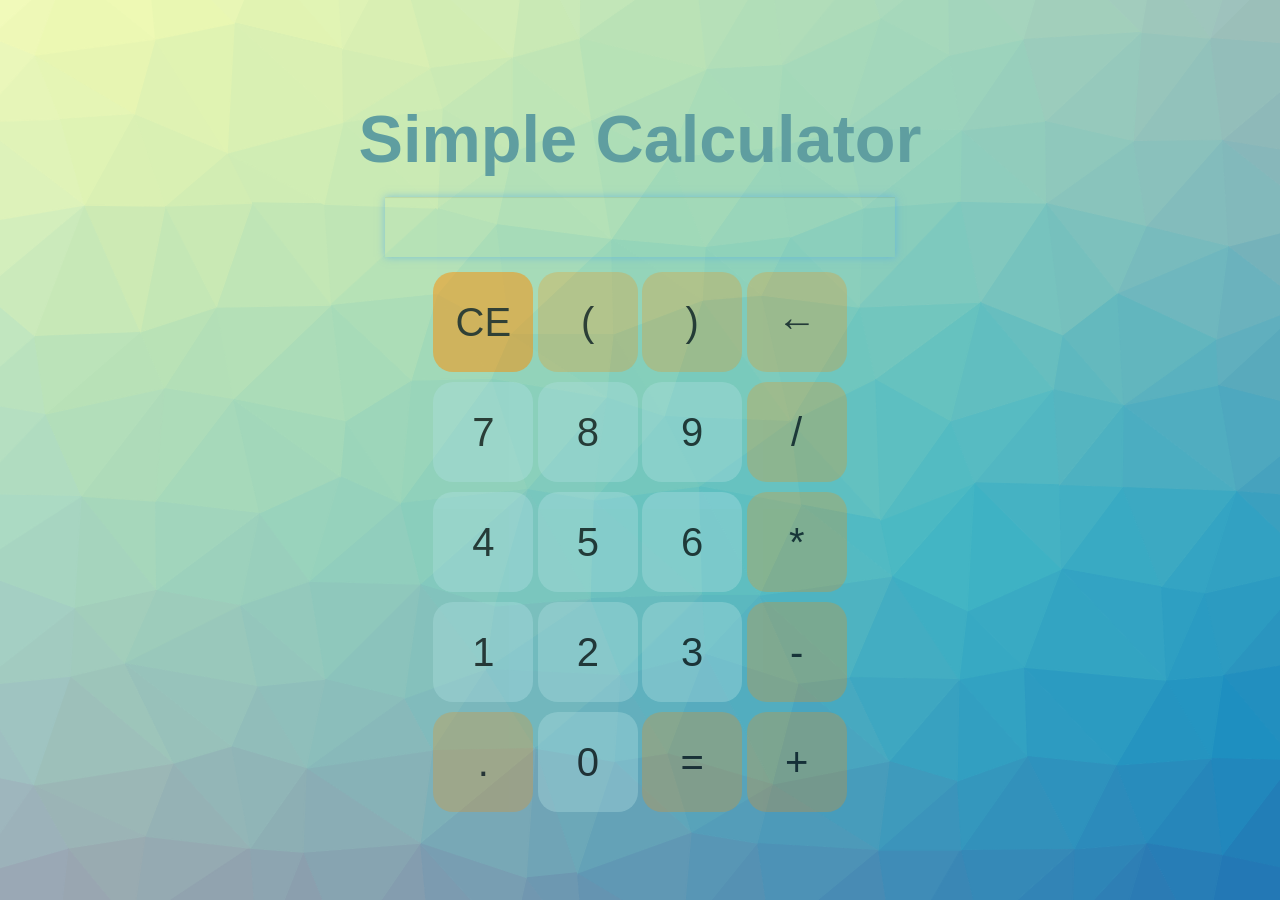
<file: Calculator/calculator.html>
<!DOCTYPE html>
<html lang="zh-cn">
<head>
  <meta charset="UTF-8">
  <meta name="viewport" content="width=device-width, initial-scale=1.0">
  <meta http-equiv="X-UA-Compatible" content="ie=edge">
  <title>Simple Calculator</title>
  <link rel="stylesheet" href="style.css">
  <script src="calculator.js"></script>
</head>
<body>
  <div id="whole">  
    <h1>Simple Calculator</h1>
    <div id="calculator">
      <div id="container"><p id="display"></p></div>
      <button class="func" value="CE">CE</button>
      <button class="func" value="(">(</button>
      <button class="func" value=")">)</button>
      <button class="func" value="del">←</button><br/>
      <button class="digit" value="7">7</button>
      <button class="digit" value="8">8</button>
      <button class="digit" value="9">9</button>
      <button class="func" value="/">/</button><br/>
      <button class="digit" value="4">4</button>
      <button class="digit" value="5">5</button>
      <button class="digit" value="6">6</button>
      <button class="func" value="*">*</button><br/>
      <button class="digit" value="1">1</button>
      <button class="digit" value="2">2</button>
      <button class="digit" value="3">3</button>
      <button class="func" value="-">-</button><br/>
      <button class="func" value=".">.</button>
      <button class="digit" value="0">0</button>
      <button class="func" value="=">=</button>
      <button class="func" value="+">+</button><br/>
    </div>
  </div>
</body>
</html>
</file>
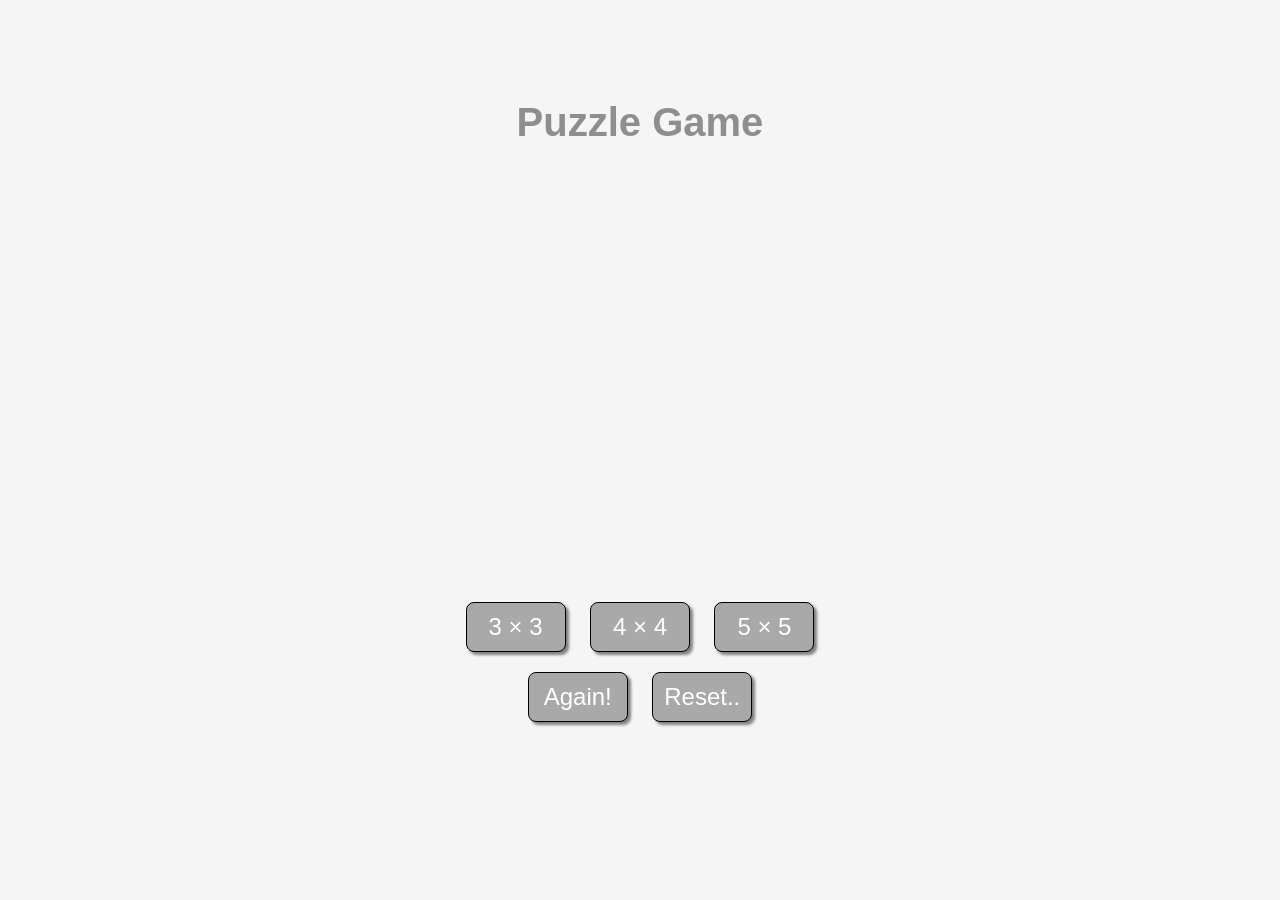
<file: puzzle/puzzle.html>
<!DOCTYPE html>
<html lang="en">

<head>
  <meta charset="UTF-8">
  <meta name="viewport" content="width=device-width, initial-scale=1.0">
  <meta http-equiv="X-UA-Compatible" content="ie=edge">
  <link rel="stylesheet" href="puzzle.css">
  <script src="http://ajax.aspnetcdn.com/ajax/jQuery/jquery-1.8.0.js"></script>
  <script src="puzzle.js"></script>
  <title>Puzzle!</title>
</head>

<body>
  <h1>Puzzle Game</h1>
  <div id="puzzle">
  </div>
  <div id="msg" class="hide">Win!</div>
  <button id="to3" class="size">3 × 3</button>
  <button id="to4" class="size">4 × 4</button>
  <button id="to5" class="size">5 × 5</button>
  <br/>
  <button id="again">Again!</button>
  <button id="reset">Reset..</button>
</body>

</html>
</file>
<file: Calculator/style.css>
body {
  font-family: 'Comic Sans MS', cursive, sans-serif;
  background-image: url("pattern.png");
  overflow-x: hidden; /*去除了水平上的滚动条*/
}

h1 {
  font-size: 50pt;
  margin-bottom: 20px;
  color: cadetblue;
}

div{
  text-align: center;
}

#whole {
  margin-left: auto;
  margin-right: auto;
  margin-top: 8%;
  width: 1000px;
}

#display {
  height: 30px;
  margin-left: auto;
  margin-right: auto;
  margin-bottom: 0px;
  margin-top: 0px;
  font-size: 25pt;
  text-align: right;
  word-wrap: break-word;
}

#container {
  padding: 5px;
  margin-bottom: 10px;
  margin-left: auto;
  margin-right: auto;
  min-height: 50px;
  width: 500px;
  border-color: rgba(82, 168, 236, 0.8);
  box-shadow: inset 0 1px 1px rgba(0,0,0,.075), 0 0 8px rgba(82,168,236,.6);
  overflow: -webkit-paged-y; /*这个在chrome下才有效。。我也不知道是什么操作，搜都搜不到*/
}

.displayError{
  color: rgb(255, 0, 0);
  opacity: 0.5;
}

button[value="CE"] {
  background-color: rgba(255, 141, 0, 0.7);
}

button {
  width: 100px;
  height: 100px;
  margin-top: 5px;
  margin-bottom: 5px;
  font-size: 30pt;
  font-family: inherit;
  border-radius: 20%;
  opacity: 0.7;
  outline: none;
  border: none;
  -webkit-transition: all 0.1s 0.05s;
  -moz-transition: all 0.1s 0.05s;
  -o-transition: all 0.1s 0.05s;
  transition: all 0.1s 0.05s;
}

button:hover {
  opacity: 1;
  -webkit-transition: all 0.1s 0s;
  -moz-transition: all 0.1s 0s;
  -o-transition: all 0.1s 0s;
  transition: all 0.1s 0s;
}

.digit {
  background-color: rgba(178, 225, 228, 0.5);
}

.digit:hover {
  background-color: rgba(178, 225, 228, 0.7);
}

.func {
  background-color: rgba(255, 141, 0, 0.35);
}

.func:hover {
  background-color: rgba(255, 141, 0, 0.6);
}

.digit:active {
  background-color: rgba(178, 225, 228, 1);
}

.func:active {
  background-color: rgba(255, 141, 0, 0.8);
}

button[value="CE"]:hover {
 background-color: rgba(255, 141, 0, 0.7);
}

button[value="CE"]:active {
  background-color: rgba(255, 141, 0, 0.9);
}
</file>
<file: puzzle/puzzle.css>
/*再也不想写非侵入式代码了*/
body {
  margin-left: auto;
  margin-right: auto;
  margin-top: 100px;
  min-width: 800px;
  text-align: center;
  font-family: 'Comic Sans MS', cursive, sans-serif;
  background-color: #f5f5f5;
}

h1 {
  font-size: 30pt;
  color: #8e8e8e;
}

button {
  background-color: darkgray;
  width: 100px;
  height: 50px;
  font-size: 18pt;
  color: white;
  border: 1px solid black;
  box-shadow: 3px 3px 3px gray;
  margin: 10px; 
  border-radius: 8px;
}

button:hover {
  background-color: gray;
}

button:focus {
  outline: none;
}

button:active {
  box-shadow: -3px -3px 3px gray;
}

#puzzle {
  position: relative;
  margin-left: auto;
  margin-right: auto;
  width: 370px;
  height: 370px;
}

#msg {
  font-size: 20pt;
  line-height: 50px;
  -webkit-transition: all 0.3s;
  -moz-transition: all 0.3s;
  -o-transition: all 0.3s;
  transition: all 0.3s;
}

.show {
  opacity: 1;
}

.hide {
  opacity: 0;
}

#puzzle div {
  background-image: url("pic/picture.png");
  background-repeat: no-repeat;
}

/*4×4*/

.img4 {
  position: absolute;
  width: 88px;
  height: 88px;
  padding: 0px;
  margin: 0px;
  border: 1px solid gray;
  -webkit-transition: left 0.5s, top 0.5s;
  -moz-transition: left 0.5s, top 0.5s;
  -o-transition: left 0.5s, top 0.5s;
  transition: left 0.5s, top 0.5s;
}

.img4:hover{
  z-index: 1;
  box-shadow:0px 0px 5px #000;
}

.p40 {
  left: 0px;
  top: 0px;
}

.p41 {
  left: 90px;
  top: 0px;
}

.p42 {
  left: 180px;
  top: 0px;
}

.p43 {
  left: 270px;
  top: 0px;
}

.p44 {
  left: 0px;
  top: 90px;
}

.p45 {
  left: 90px;
  top: 90px;
}

.p46 {
  left: 180px;
  top: 90px;
}

.p47 {
  left: 270px;
  top: 90px;
}

.p48 {
  left: 0px;
  top: 180px;
}

.p49 {
  left: 90px;
  top: 180px;
}

.p410 {
  left: 180px;
  top: 180px;
}

.p411 {
  left: 270px;
  top: 180px;
}

.p412 {
  left: 0px;
  top: 270px;
}

.p413 {
  left: 90px;
  top: 270px;
}

.p414 {
  left: 180px;
  top: 270px;
}

.p415 {
  left: 270px;
  top: 270px;
}

#no40 {
  background-position: 0px 0px;
}

#no41 {
  background-position: -88px 0px;
}

#no42 {
  background-position: -176px 0px;
}

#no43 {
  background-position: -264px 0px;
}

#no44 {
  background-position: 0px -88px;
}

#no45 {
  background-position: -88px -88px;
}

#no46 {
  background-position: -176px -88px;
}

#no47 {
  background-position: -264px -88px;
}

#no48 {
  background-position: 0px -176px;
}

#no49 {
  background-position: -88px -176px;
}

#no410 {
  background-position: -176px -176px;
}

#no411 {
  background-position: -264px -176px;
}

#no412 {
  background-position: 0px -264px;
}

#no413 {
  background-position: -88px -264px;
}

#no414 {
  background-position: -176px -264px;
}

#no415 {
  background-position: -264px -264px;
}

/*3×3*/

.img3 {
  position: absolute;
  width: 117px;
  height: 117px;
  padding: 0px;
  margin: 0px;
  border: 1px solid gray;
  -webkit-transition: left 0.5s, top 0.5s;
  -moz-transition: left 0.5s, top 0.5s;
  -o-transition: left 0.5s, top 0.5s;
  transition: left 0.5s, top 0.5s;
}

.img3:hover{
  z-index: 1;
  box-shadow:0px 0px 5px #000;
}

.p30 {
  left: 0px;
  top: 0px;
}

.p31 {
  left: 117px;
  top: 0px;
}

.p32 {
  left: 234px;
  top: 0px;
}

.p33 {
  left: 0px;
  top: 117px;
}

.p34 {
  left: 117px;
  top: 117px;
}

.p35 {
  left: 234px;
  top: 117px;
}

.p36 {
  left: 0px;
  top: 234px;
}

.p37 {
  left: 117px;
  top: 234px;
}

.p38 {
  left: 234px;
  top: 234px;
}

#no30 {
  background-position: 0px 0px;
}

#no31 {
  background-position: -117px 0px;
}

#no32 {
  background-position: -234px 0px;
}

#no33 {
  background-position: 0px -117px;
}

#no34 {
  background-position: -117px -117px;
}

#no35 {
  background-position: -234px -117px;
}

#no36 {
  background-position: 0px -234px;
}

#no37 {
  background-position: -117px -234px;
}

#no38 {
  background-position: -234px -234px;
}

/*5×5*/

.img5 {
  position: absolute;
  width: 70px;
  height: 70px;
  padding: 0px;
  margin: 0px;
  border: 1px solid gray;
  -webkit-transition: left 0.5s, top 0.5s;
  -moz-transition: left 0.5s, top 0.5s;
  -o-transition: left 0.5s, top 0.5s;
  transition: left 0.5s, top 0.5s;
}

.img5:hover {
  z-index: 1;
  box-shadow:0px 0px 5px #000;
}

.p50 {
  left: 0px;
  top: 0px;
}

.p51 {
  left: 70px;
  top: 0px;
}

.p52 {
  left: 140px;
  top: 0px;
}

.p53 {
  left: 210px;
  top: 0px;
}

.p54 {
  left: 280px;
  top: 0px;
}

.p55 {
  left: 0px;
  top: 70px;
}

.p56 {
  left: 70px;
  top: 70px;
}

.p57 {
  left: 140px;
  top: 70px;
}

.p58 {
  left: 210px;
  top: 70px;
}

.p59 {
  left: 280px;
  top: 70px;
}

.p510 {
  left: 0px;
  top: 140px;
}

.p511 {
  left: 70px;
  top: 140px;
}

.p512 {
  left: 140px;
  top: 140px;
}

.p513 {
  left: 210px;
  top: 140px;
}

.p514 {
  left: 280px;
  top: 140px;
}

.p515 {
  left: 0px;
  top: 210px;
}

.p516 {
  left: 70px;
  top: 210px;
}

.p517 {
  left: 140px;
  top: 210px;
}

.p518 {
  left: 210px;
  top: 210px;
}

.p519 {
  left: 280px;
  top: 210px;
}

.p520 {
  left: 0px;
  top: 280px;
}

.p521 {
  left: 70px;
  top: 280px;
}

.p522 {
  left: 140px;
  top: 280px;
}

.p523 {
  left: 210px;
  top: 280px;
}

.p524 {
  left: 280px;
  top: 280px;
}

#no50 {
  background-position: 0px 0px;
}

#no51 {
  background-position: -70px 0px;
}

#no52 {
  background-position: -140px 0px;
}

#no53 {
  background-position: -210px 0px;
}

#no54 {
  background-position: -280px 0px;
}

#no55 {
  background-position: 0px -70px;
}

#no56 {
  background-position: -70px -70px;
}

#no57 {
  background-position: -140px -70px;
}

#no58 {
  background-position: -210px -70px;
}

#no59 {
  background-position: -280px -70px;
}

#no510 {
  background-position: 0px -140px;
}

#no511 {
  background-position: -70px -140px;
}

#no512 {
  background-position: -140px -140px;
}

#no513 {
  background-position: -210px -140px;
}

#no514 {
  background-position: -280px -140px;
}

#no515 {
  background-position: 0px -210px;
}

#no516 {
  background-position: -70px -210px;
}

#no517 {
  background-position: -140px -210px;
}

#no518 {
  background-position: -210px -210px;
}

#no519 {
  background-position: -280px -210px;
}

#no520 {
  background-position: 0px -280px;
}

#no521 {
  background-position: -70px -280px;
}

#no522 {
  background-position: -140px -280px;
}

#no523 {
  background-position: -210px -280px;
}

#no524 {
  background-position: -280px -280px;
}
</file>
